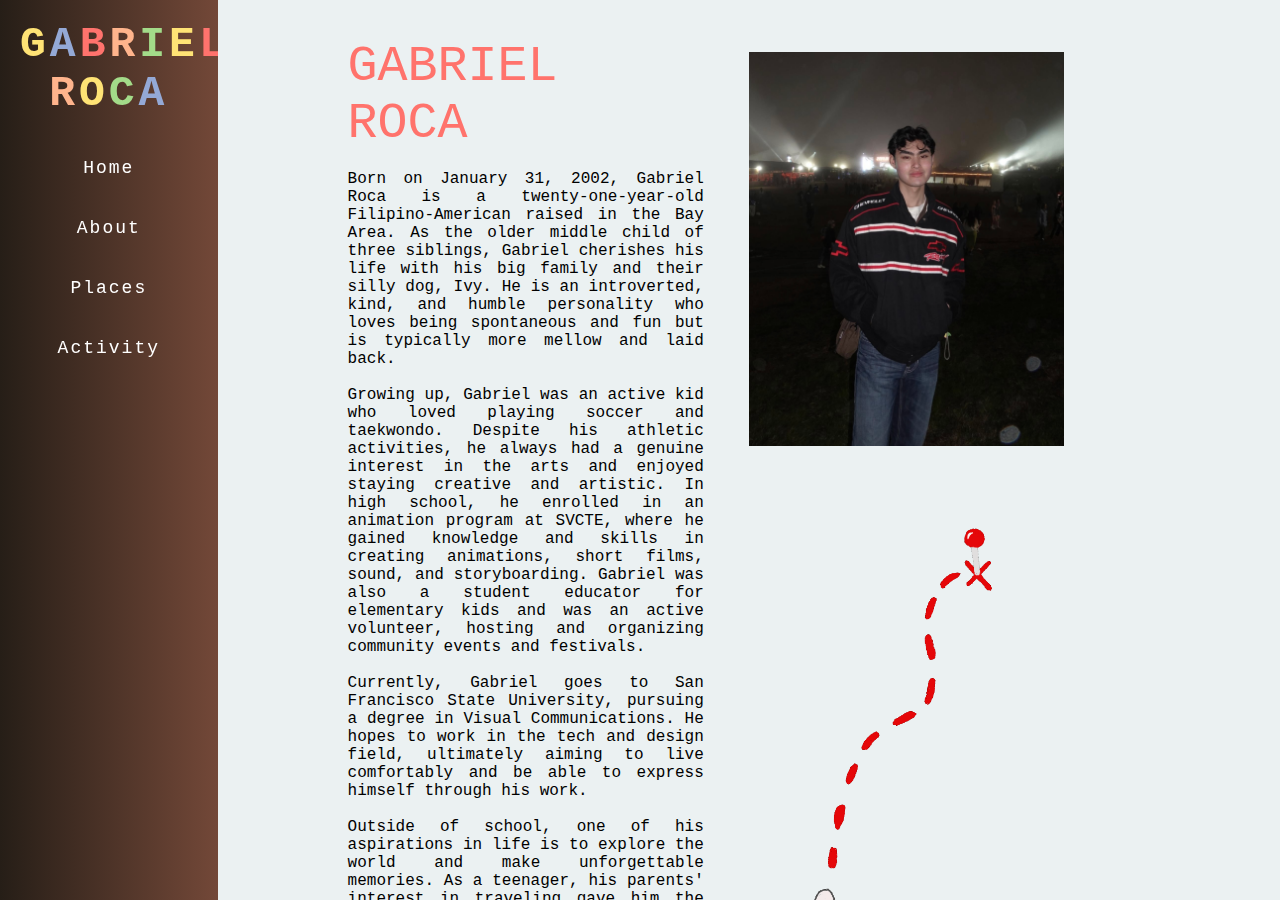
<file: about/about.html>
<!DOCTYPE html>
<html lang="en">
    <head>
        <meta charset="UTF 8">
        <link rel="stylesheet" href="../css/style.css">
    </head>

    <nav>
        <div class="sidebar">
            <div class="menu">
                <h2 id="name">G<span class="icon-color">A<span class="icon-color-2">B<span class="icon-color-3">R<span class="icon-color-4">I<span class="icon-color-5">E<span class="icon-color-6">L<span class="icon-color-7"> R<span class="icon-color-8">O<span class="icon-color-9">C<span class="icon-color-10">A</span></h2>
                <a href="../index.html">Home</a>
                <a href="/about/about.html">About</a>
                <a href="../places/japan.html">Places</a>
                <a href="../maps/maps.html">Activity</a>
            </div> 

                <div class="about-body">   
                    <div class="about-photo">
                        <div class="column">
                            <img src="img/Oustidelands.jpg" alt="OSL" width="330" style="padding-top: 12px;padding-left: 15px;">
                            <img src="img/plane-gif.GIF" alt="Plane-gif" width="310" style="padding-top: 50px">
                    </div> 
                    <br>
                    <span class="Gabriel-Roca">GABRIEL ROCA</span>
                    <p><br>Born on January 31, 2002, Gabriel Roca is a twenty-one-year-old Filipino-American raised in the Bay Area. As the older middle child of three siblings, Gabriel cherishes his life with his big family and their silly dog, Ivy. He is an introverted, kind, and humble personality who loves being spontaneous and fun but is typically more mellow and laid back.<br><br>Growing up, Gabriel was an active kid who loved playing soccer and taekwondo. Despite his athletic activities, he always had a genuine interest in the arts and enjoyed staying creative and artistic. In high school, he enrolled in an animation program at SVCTE, where he gained knowledge and skills in creating animations, short films, sound, and storyboarding. Gabriel was also a student educator for elementary kids and was an active volunteer, hosting and organizing community events and festivals.<br><br>Currently, Gabriel goes to San Francisco State University, pursuing a degree in Visual Communications. He hopes to work in the tech and design field, ultimately aiming to live comfortably and be able to express himself through his work.<br><br>Outside of school, one of his aspirations in life is to explore the world and make unforgettable memories. As a teenager, his parents' interest in traveling gave him the lucky opportunity to travel around the world and experience the many cultures, beauty, and people along the journey. As of today, he has been to nineteen countries and eighteen states and hopes to go to many more in the near future. One of his favorite trips was a seven-state road trip with his family, where he got to see breathtaking views and explore some of America's beautiful National Parks. In general, he treasures making memories and aspiring to lead a life full of love and liberation. Importantly, Gabriel believes his best memories are just being around the people he loves the most.</p><br><br>
                </div>
                         
        </div>
    </nav>
</html>
</file>
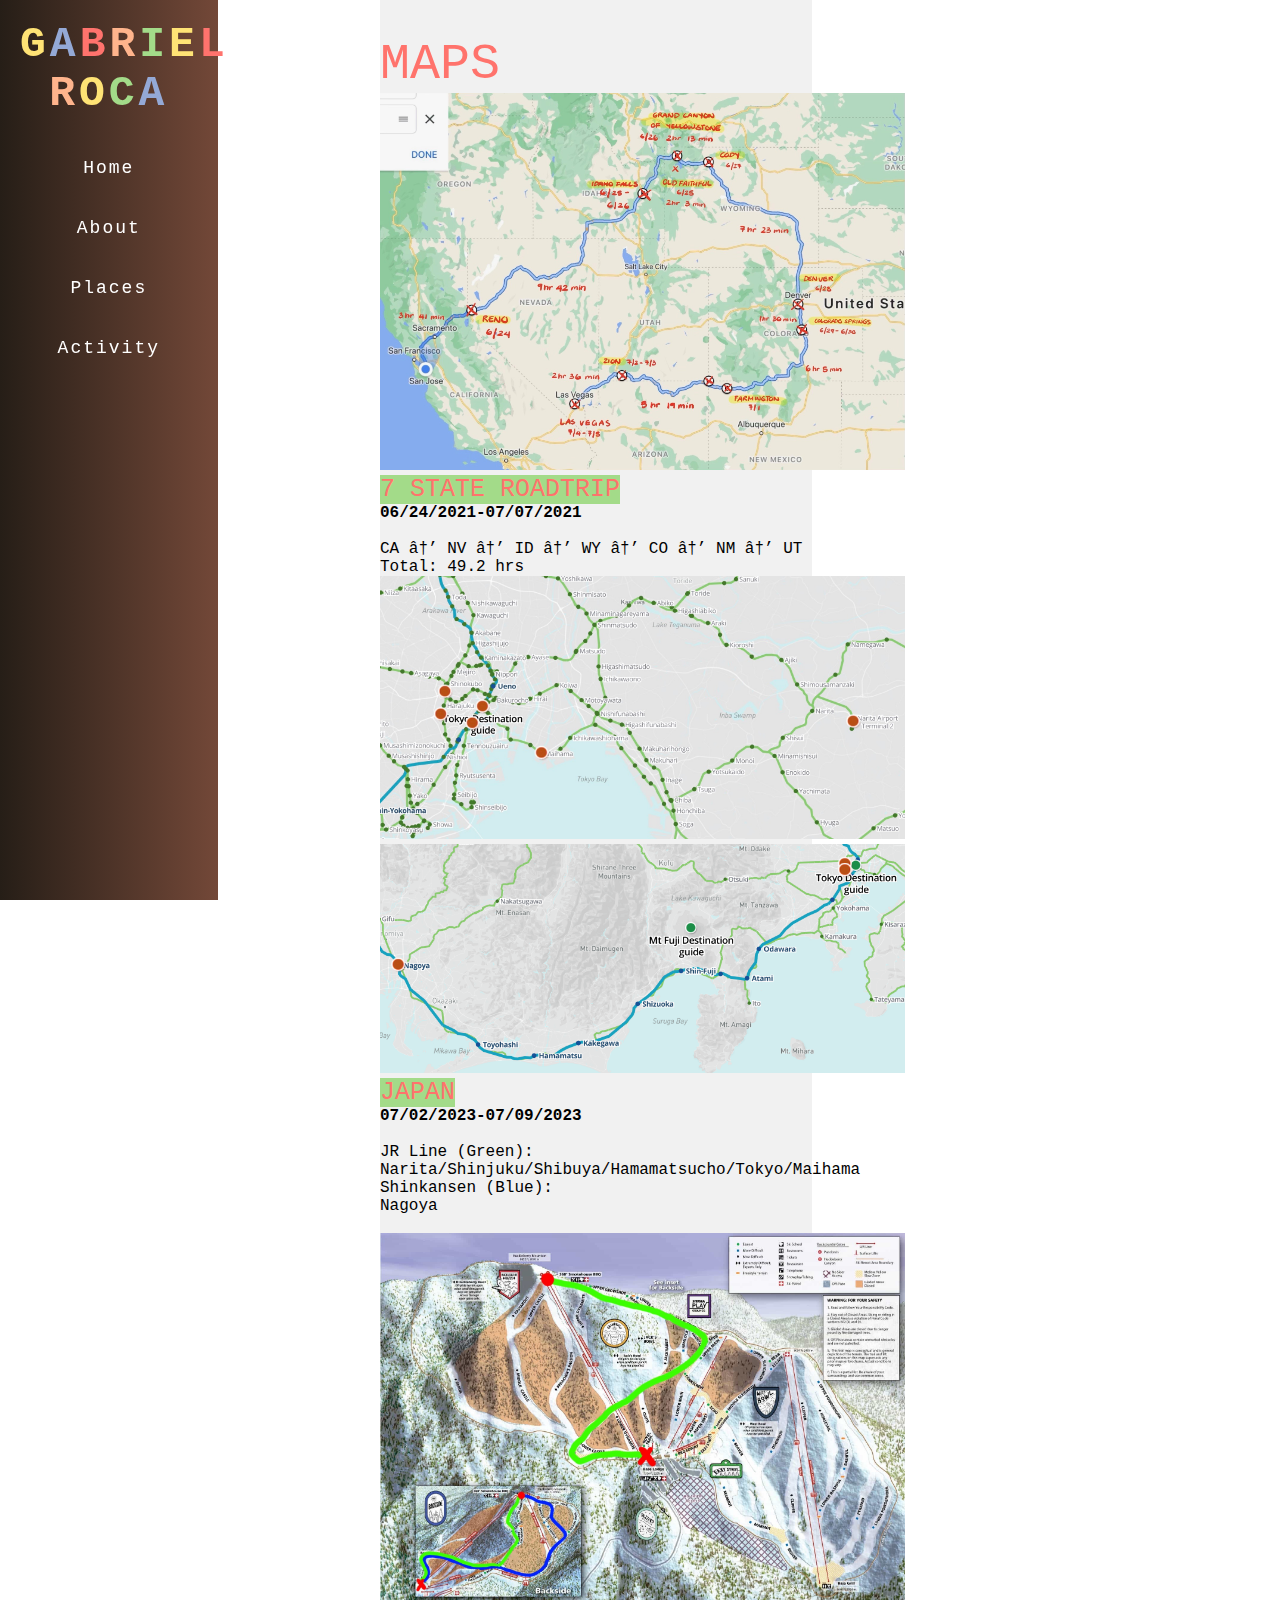
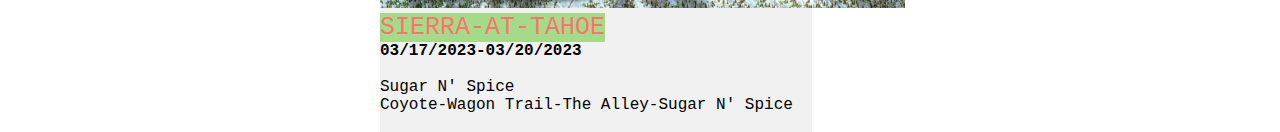
<file: maps/maps.html>
<!DOCTYPE html>
<html lang="en">
    <head>
        <meta charset="UTF 8">
        <link rel="stylesheet" href="../css/style.css">
    </head>

    <nav>
        <div class="sidebar">
            <div class="menu">
                <h2 id="name">G<span class="icon-color">A<span class="icon-color-2">B<span class="icon-color-3">R<span class="icon-color-4">I<span class="icon-color-5">E<span class="icon-color-6">L<span class="icon-color-7"> R<span class="icon-color-8">O<span class="icon-color-9">C<span class="icon-color-10">A</span></h2>
                <a href="../index.html">Home</a>
                <a href="../about/about.html">About</a>
                <a href="../places/japan.html">Places</a>
                <a href="/maps/maps.html">Activity</a>
            </div>
        </div>
        <div clas="Map-Activity">
            <div class="row-two">
                <div class="column-two">
                    <div class="MAPS-title">
                        <br><br><span class="MAPS">MAPS</span><br>
                    <a href="/maps/img/Roadtrip-Map.JPG" title="Roadtrip Map">
                        <img src="img/Roadtrip-Map.JPG" alt="Roadtrip Map" width="525">
                    </a>
                    <p><span class="Seven-State-Roadtrip">7 STATE ROADTRIP</span><br>
                        <b>06/24/2021-07/07/2021</b><br><br>
                        CA → NV → ID → WY → CO → NM → UT<br>Total: 49.2 hrs<br> 
                        </p>
                    <a href="/maps/img/Japan-trip.JPG" title="Japan trip">
                        <img src="img/Japan-trip.JPG" alt="Japan trip." width="525">
                    </a>
                    <a href="/maps/img/Nagoya.png" title="Nagoya-Map">
                        <img src="img/Nagoya.png" alt="Nagoya" width="525">
                    </a>
                    <div class="maps-text"></div>
                        <p><span class="Japan">JAPAN</span><br>
                            <b>07/02/2023-07/09/2023</b><br><br>
                            JR Line (Green): Narita/Shinjuku/Shibuya/Hamamatsucho/Tokyo/Maihama<br>Shinkansen (Blue):<br>Nagoya
                            </p><br>
                        <a href="/maps/img/Tahoe-trail.JPG" title="Tahoe-trail">
                            <img src="img/Tahoe-trail.JPG" alt="Skitrip Trail" width="525">
                        </a>
                        <p><span class="Sierra-at-Tahoe">SIERRA-AT-TAHOE</span><br>
                            <b>03/17/2023-03/20/2023</b><br><br>
                            Sugar N' Spice <br>
                            Coyote-Wagon Trail-The Alley-Sugar N' Spice
                            </p><br>
                    </div>
            </div>
            <br>
        </div>            
    
            
    </nav>
</html>
</file>
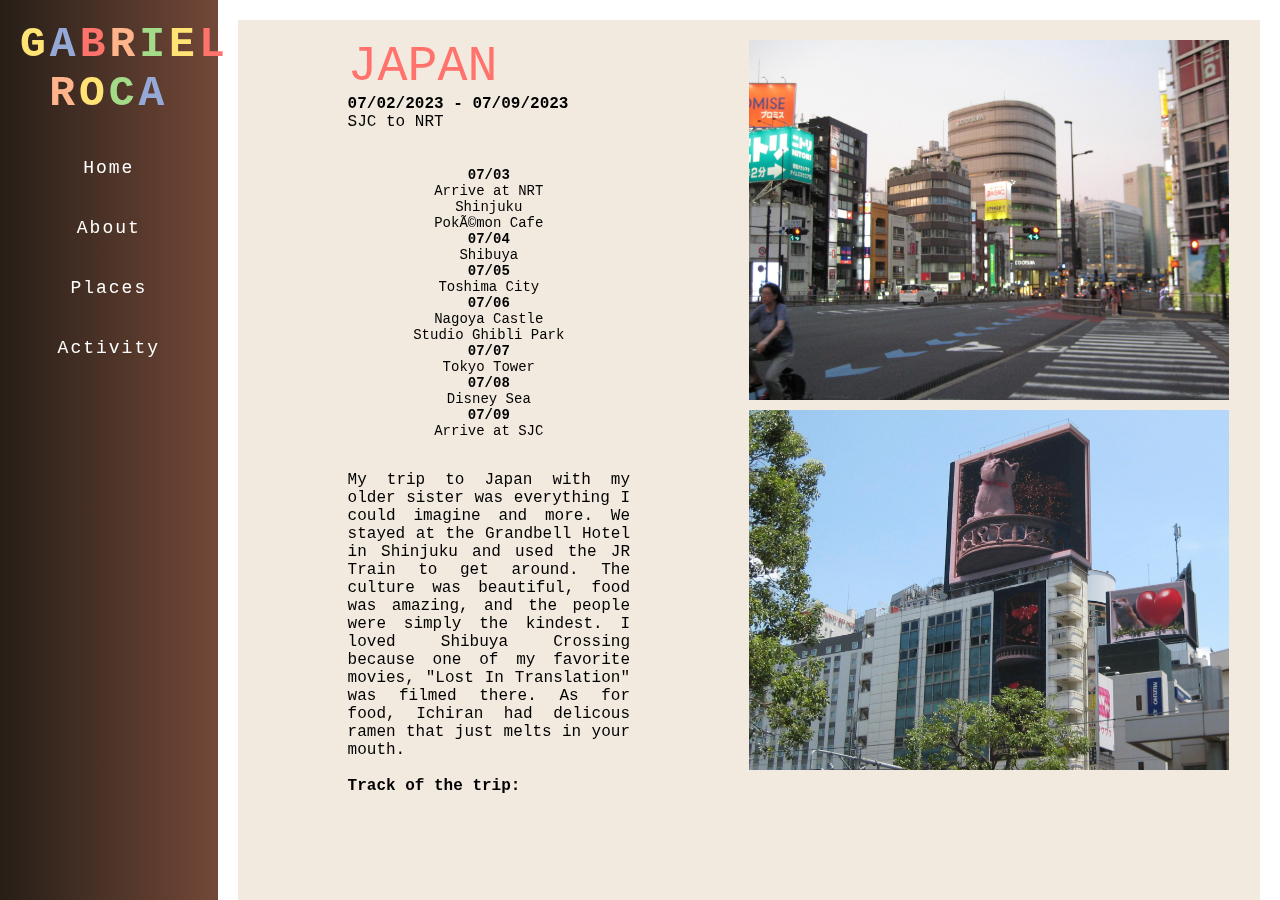
<file: places/japan.html>
<!DOCTYPE html>
<html lang="en">
    <head>
        <meta charset="UTF 8">
        <link rel="stylesheet" href="../css/style.css">
    </head>
    <nav>
        <div class="sidebar">
            <div class="menu">
                <h2 id="name">G<span class="icon-color">A<span class="icon-color-2">B<span class="icon-color-3">R<span class="icon-color-4">I<span class="icon-color-5">E<span class="icon-color-6">L<span class="icon-color-7"> R<span class="icon-color-8">O<span class="icon-color-9">C<span class="icon-color-10">A</span></h2>
                <a href="../index.html">Home</a>
                <a href="../about/about.html">About</a>
                <a href="/places/japan.html">Places</a>
                <a href="../maps/maps.html">Activity</a>
            </div>      
    <body>  
                <div class="body-photos">
                        <div class="row">
                            <div class="column">
                                <img src="img/First-Photo.jpg" alt="Shinjuku arrival." width="480" style="margin-right: 105px">
                                <img src="img/Shibuya-Billboard.jpg" alt="Shibuya billboard" width="480" style="margin-right: 105px;margin-top: 5px;">
                        </div>
                        <div class="text-japan">
                            <br><span class="Japan-name">JAPAN</span>    
                            <br>
                            <p><b>07/02/2023 - 07/09/2023</b><br>SJC to NRT<br><br><br>
                            <div class="timeline">
                                <ol>   
                                    <li><b>07/03</b><ul>Arrive at NRT<ul>Shinjuku<ul>Pokémon Cafe</ul>
                                    <li><b>07/04</b><ul>Shibuya</ul>
                                    <li><b>07/05</b><ul>Toshima City</ul>
                                    <li><b>07/06</b><ul>Nagoya Castle<ul>Studio Ghibli Park
                                    </ul>
                                    <li><b>07/07</b><ul>Tokyo Tower</ul>
                                    <li><b>07/08</b><ul>Disney Sea</ul>
                                    <li><b>07/09</b><ul>Arrive at SJC</ul>
                                </ol><br><br>
                            </div>
                            My trip to Japan with my older sister was everything I could imagine and more. We stayed at the Grandbell Hotel in Shinjuku and used the JR Train to get around. The culture was beautiful, food was amazing, and the people were simply the kindest. I loved Shibuya Crossing because one of my favorite movies, "Lost In Translation" was filmed there. As for food, Ichiran had delicous ramen that just melts in your mouth.</p><br>
                            <p><b>Track of the trip:</p></b>
                            <iframe style="border-radius:12px" src="https://open.spotify.com/embed/track/7wYCva1bI1AkHRQoVXhy8F?utm_source=generator" width="100%" height="100" frameBorder="0" allowfullscreen="" allow="autoplay; clipboard-write; encrypted-media; fullscreen; picture-in-picture" loading="lazy"></iframe>
                        </div>
                    <a href="/places/img/School-Girls.jpg" title="School-Girls">
                        <img src="img/School-Girls.jpg" alt="School girls on the train." width="235">
                    </a>
                    <a href="/places/img/Pokemon-Cafe-Food.JPG" title="Pokemon-Cafe-Food">
                        <img src="img/Pokemon-Cafe-Food.JPG" alt="Food at Pokemon Cafe." width="235">
                    </a>
                    <a href="/places/img/Shibuya-Crosswalk-1st.jpg" title="Shibuya-Crosswalk-1st">
                        <img src="img/Shibuya-Crosswalk-1st.jpg" alt="Shibuya crosswalk." width="235">
                    </a>
                    <a href="/places/img/Alley.JPG" title="Shibuya-Alley">
                        <img src="img/Alley.JPG" alt="Alley in Shibuya." width="235">
                    </a>
                    <a href="/places/img/Shibuya-Side.jpg" title="Gabe-Shibuya-SideProfile">
                        <img src="img/Shibuya-Side.jpg" alt="Gabe at the Shibuya crosswalk." width="235">
                    </a>
                    <a href="/places/img/Shibuya-with-Sis.jpg" title="Gabe-and-Sis">
                        <img src="img/Shibuya-with-Sis.jpg" alt="Shibuya with my sister." width="235">
                    </a>
                    <a href="/places/img/Akita.jpg" title="Akitia-statue">
                        <img src="img/Akita.jpg" alt="Akita dog statue." width="235">
                    </a>
                    <a href="/places/img/Shibuya-Middle.jpg" title="Gabe-Shibuya-Crowd">
                        <img src="img/Shibuya-Middle.jpg" alt="Shibuya crosswalk in the crowd." width="235">
                    </a>
                    <a href="/places/img/Coin-Prizes.JPG" title="Token-prizes">
                        <img src="img/Coin-Prizes.JPG" alt="Many coin prizes." width="235">
                    </a>
                    <a href="/places/img/Pokemon-Plushes.JPG" title="Pokemon-Plushes">
                        <img src="img/Pokemon-Plushes.JPG" alt="Rows and columns of plushes." width="235">
                    </a>
                    <a href="/places/img/Gabe-Quagsire.JPG" title="Gabe-and-Quagsire">
                        <img src="img/Gabe-Quagsire.JPG" alt="Me and Quagsire." width="235">
                    </a>
                    <a href="/places/img/Shinjuju-Night.JPG" title="Shinjuku-at-Night">
                        <img src="img/Shinjuju-Night.JPG" alt="Shinjuku at night." width="235">
                    </a>  
                    <br><br> 
                    <p>LOST IN TRANSLATION (2003)</p>     
                        <div class="LIT">
                            <a href="/places/img/LIT-photo.jpeg" title="LIT">
                                <img src="img/LIT-photo.jpeg" alt="Lost In Translation" width="480" height="265">
                            </a>
                            <a href="/places/img/LIT-2.jpeg" title="LIT">
                                <img src="img/LIT-2.jpeg" alt="Lost In Translation" width="480">
                            </a>
                        </div>
                    <p>"The more you know who you are and what you want, the less you let things upset you."</p>
                    <br>
                    <a href="/places/img/Michael-Jackson.JPG" title="Michael-Jackson">
                        <img src="img/Michael-Jackson.JPG" alt="Michael Jackson." width="235">
                    </a>
                    <a href="/places/img/Gabe-Ramen.JPG" title="Gabe-eating-ramen">
                        <img src="img/Gabe-Ramen.JPG" alt="Me eating ramen." width="235">
                    </a>
                    <a href="/places/img/Ate-Ramen.JPG" title="Ate-Ramen">
                        <img src="img/Ate-Ramen.JPG" alt="Ate eating ramen." width="235">
                    </a>
                    <a href="/places/img/Lost-In-Translation.jpg" title="Lost-In-Translation">
                        <img src="img/Lost-In-Translation.jpg" alt="Lost in translation vinyl." width="235">
                    </a>
                    <a href="/places/img/Flowers.JPG" title="Flowers">
                        <img src="img/Flowers.JPG" alt="Flowers." width="235">
                    </a>
                    <a href="/places/img/Kawaii-Photo.jpg" title="Kawaii-Photo">
                        <img src="img/Kawaii-Photo.jpg" alt="Kawaii-Photo." width="235">
                    </a>
                    <a href="/places/img/Nagoya-Temple.JPG" title="Nagoya-Temple">
                        <img src="img/Nagoya-Temple.JPG" alt="Hot outside in Nagoya." width="235">
                    </a>
                    <a href="/places/img/Totoro.JPG" title="Totoro">
                        <img src="img/Totoro.JPG" alt="Totoro." width="235">
                    </a>
                    <a href="/places/img/Ponyo.JPG" title="Ponyo">
                        <img src="img/Ponyo.JPG" alt="Ponyo." width="235">
                    </a>
                    <a href="/places/img/Gabe-Small.jpg" title="Gabe-looks-tiny">
                        <img src="img/Gabe-Small.jpg" alt="I look tiny." width="235">
                    </a>
                    <a href="/places/img/Tokyo-Tower.JPG" title="Tokyo-Tower">
                        <img src="img/Tokyo-Tower.JPG" alt="Tokyo Tower." width="235">
                    </a>
                    <a href="/places/img/Nagoya-Gold.JPG" title="Nagoya-Gold">
                        <img src="img/Nagoya-Gold.JPG" alt="Nagoya Gold." width="235">
                    </a>
                </div>
                <br>
                 <a href="/places/img/gabenroca_qr.png" title="Instagram">
                        <img src="img/gabenroca_qr.png" alt="IG" width="125">
                    </a> 
                <br>
        </div>
    </nav>
</html>
</file>
<file: css/style.css>
* {
    margin: 0px;
    padding: 0px;
    box-sizing: border-box;
    list-style: none;
    font-family: 'Courier New', Courier, monospace;
}

.sidebar {
    width: 100%;
    height: 100vh;
    text-align: center;
    display: flex;
    position: fixed;
}

.menu {
    background-image: linear-gradient(to right, #261E17 0%, #734838);
    width: 17%;
    background-color: #402721;
    border-width: 2px;
    flex-wrap: wrap;
    
}

#name {
    color: #FFE375;
    text-align: center;
    font-size: 43px;
    letter-spacing: 4px;
    padding: 20px;
    flex-wrap: wrap;
}

.icon-color {
    font-family: 'Courier New', Courier, monospace;
    color:#94A9D6;
}

.icon-color-2 {
    font-family: 'Courier New', Courier, monospace;
    color:#FF736D;
}

.icon-color-3 {
    font-family: 'Courier New', Courier, monospace;
    color:#FFB48C;
}

.icon-color-4 {
    font-family: 'Courier New', Courier, monospace;
    color:#A3DB89;
}

.icon-color-5 {
    font-family: 'Courier New', Courier, monospace;
    color:#FFE375;
}

.icon-color-6 {
    font-family: 'Courier New', Courier, monospace;
    color:#FF736D;
}

.icon-color-7 {
    font-family: 'Courier New', Courier, monospace;
    color:#FFB48C;
}

.icon-color-8 {
    font-family: 'Courier New', Courier, monospace;
    color:#FFE375;
}

.icon-color-9 {
    font-family: 'Courier New', Courier, monospace;
    color:#A3DB89;
}

.icon-color-10 {
    font-family: 'Courier New', Courier, monospace;
    color:#94A9D6;
}

.menu a {
    text-decoration: none;
    color: #fff;
    font-size: 18px;
    letter-spacing: 2px;
    display: list-item;
    padding: 20px;
}

.menu a:hover {
    background-color: #734B34;
    transition: 0.5s;
    letter-spacing: 4px;
    text-transform: capitalize;
}



.Welcome-text {
    font-size: 90px;
    font-weight: 400;
    letter-spacing: 4px;
    text-align: center;
    color: #FFE1C6;
    padding: 100px;
    background: #A67153;
}

.G {
    font-family: 'Courier New', Courier;
    color:#94A9D6;
}

.A {
    font-family: 'Courier New', Courier;
    color:#FF736D;
}

.B {
    font-family: 'Courier New', Courier;
    color:#FFB48C;
}

.R {
    font-family: 'Courier New', Courier;
    color:#A3DB89;
}

.I {
    font-family: 'Courier New', Courier;
    color:#FFE375;
}

.E {
    font-family: 'Courier New', Courier;
    color:#FF736D;
}

.L {
    font-family: 'Courier New', Courier;
    color:#FFB48C;
}

.apost {
    font-family: 'Courier New', Courier;
    color:#94A9D6; 
}

.s {
    font-family: 'Courier New', Courier;
    color:#A3DB89;
}

.Scrapbook{
    font-family: 'Courier New', Courier;
    color: #FFE1C6;
}

.Earth {
    margin: 0;
}

.column-about {
    float:right;
    width:0%;
    overflow: auto;
    flex-wrap: wrap;
    padding-right: 800px;
}

.about-photo {
    padding-left: 20px ;
    padding-top: 20px;
    flex-wrap: wrap;
}
 
.Gabriel-Roca {
    color:#FF736C;
    font-size: 50px;
    text-align: left;
    flex-wrap: wrap;
}



.about-body {
    font-size: 16px;
    text-align: justify;
    padding-right: 160px;
    padding-left: 110px;
    overflow: auto;
    flex-wrap: wrap;
    background-color: #EBF1F2;   
}

.body-photos {
    padding: 20px;
    flex-wrap: wrap;
    justify-content: center;
    overflow: auto;
}

.text-japan {
    font-size: 16px;
    text-align: justify;
    padding-right: 630px;
    padding-left: 110px;
    background: #F2EADF;
    flex-wrap: wrap;
}

.timeline {
    text-align: center;
    flex-wrap: wrap;
    font-size: 14px;
}

.Japan-name {
    color:#FF736C;
    font-size: 50px;
    text-align: left;
    flex-wrap: wrap;
}

.column {
    float:right;
    width: 50%;
    flex-wrap: wrap;
    margin-top: 20px;
    margin-left: 30px;
    overflow:auto;
}

.row::after {
    content: "";
    display: table;
    clear:both;
    flex-wrap: wrap;
}

.LIT {
    background: #F2DFE2;
}

.Seven-State-Roadtrip {
    color:#FF736C;
    font-size: 25px;
    text-align: left;
    flex-wrap: wrap;
    background: #A3DB89;
}

.Japan {
    color:#FF736C;
    font-size: 25px;
    text-align: left;
    flex-wrap: wrap;
    background: #A3DB89;
}



.MAPS {
    color:#FF736C;
    font-size: 50px;
    text-align: left;
    flex-wrap: wrap;  
}

.maps-text {
    padding-right: 160px;
    padding-left: 110px;
    

}

.Roadtrip {
    padding-left: 380px;
    align-content: center;
    background-color: #EBF1F2;
}

.Sierra-at-Tahoe {
    color:#FF736C;
    font-size: 25px;
    text-align: left;
    flex-wrap: wrap;
    background:#A3DB89;
}


.row-two {
    padding-left: 380px;
    align-content: center;
}

.column-two {
    float: left;
    width: 48%;
    flex-wrap: wrap;
    background-color: #F1F1F1;
}

.Ski-trip {
    padding-left: 380px;
    align-content: center;
    background-color: #F1F1F1;
}
</file>
